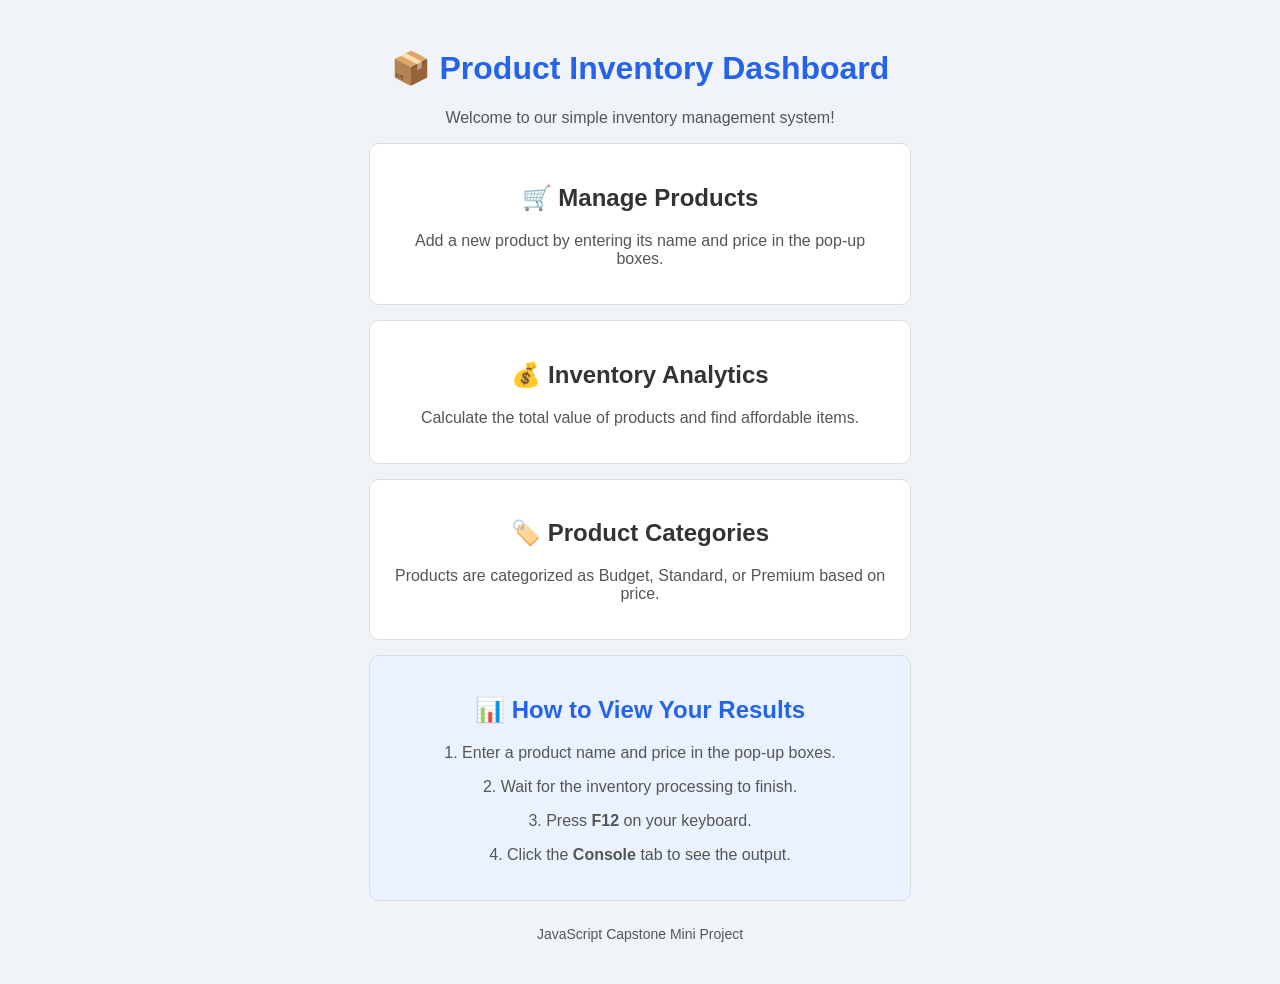
<file: Mini_Project/index.html>
<!DOCTYPE html>
<html lang="en">
<head>
    <meta charset="UTF-8">
    <meta name="viewport" content="width=device-width, initial-scale=1.0">
    <title>Product Inventory Dashboard</title>
    <link rel="stylesheet" href="style.css">
</head>
<body>

    <h1>📦 Product Inventory Dashboard</h1>
    <p>Welcome to our simple inventory management system!</p>

    <div class="card">
        <h2>🛒 Manage Products</h2>
        <p>Add a new product by entering its name and price in the pop-up boxes.</p>
    </div>

    <div class="card">
        <h2>💰 Inventory Analytics</h2>
        <p>Calculate the total value of products and find affordable items.</p>
    </div>

    <div class="card">
        <h2>🏷️ Product Categories</h2>
        <p>Products are categorized as Budget, Standard, or Premium based on price.</p>
    </div>

    <div class="card instructions">
        <h2>📊 How to View Your Results</h2>
        <p>1. Enter a product name and price in the pop-up boxes.</p>
        <p>2. Wait for the inventory processing to finish.</p>
        <p>3. Press <strong>F12</strong> on your keyboard.</p>
        <p>4. Click the <strong>Console</strong> tab to see the output.</p>
    </div>

    <p class="footer">JavaScript Capstone Mini Project</p>

    <script src="capstone.js"></script>
</body>
</html>
</file>
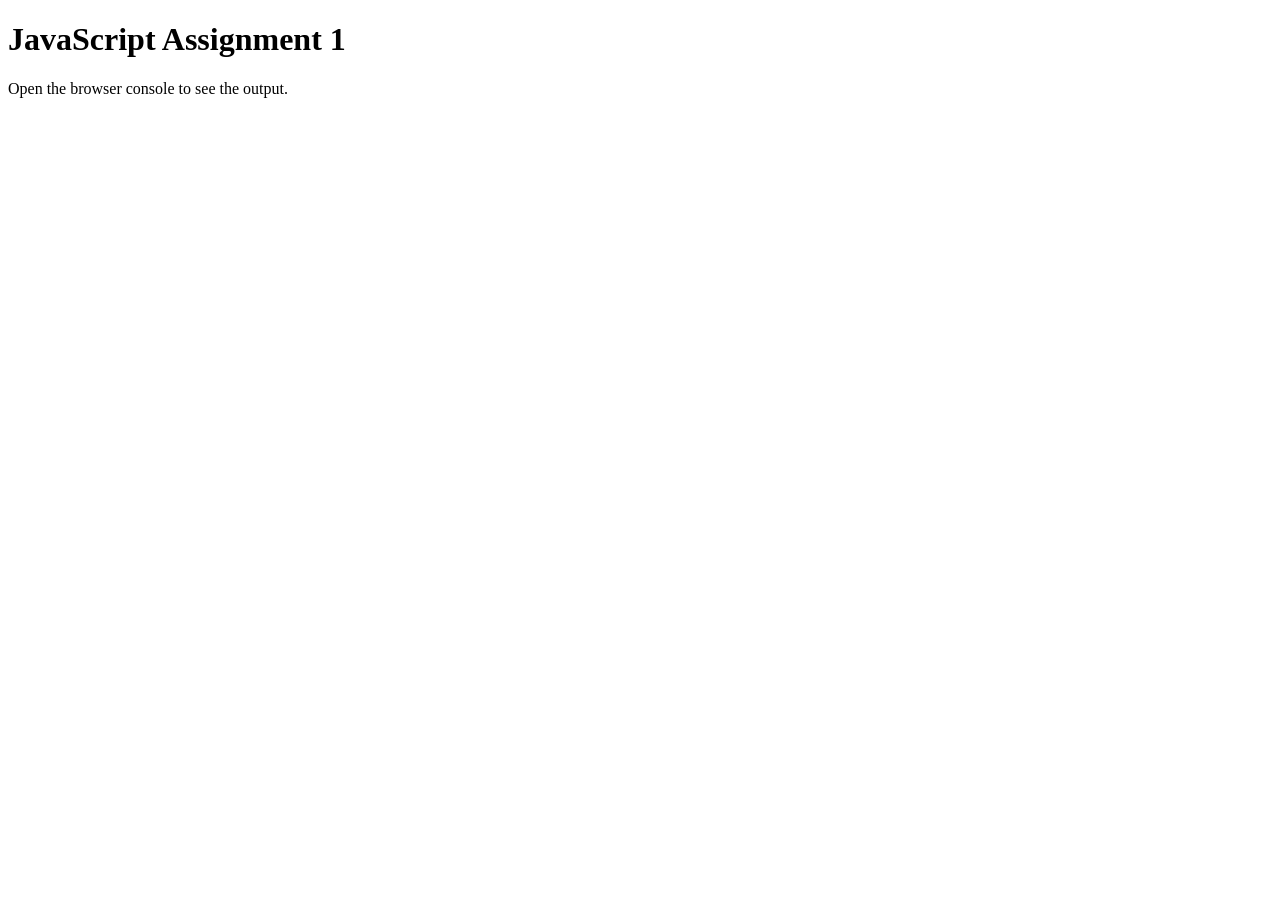
<file: Assignment/Assigment1/index.html>
<!DOCTYPE html>
<html lang="en">
<head>
  <meta charset="UTF-8">
  <title>Assignment 1</title>
</head>
<body>
  <h1>JavaScript Assignment 1</h1>
  <p>Open the browser console to see the output.</p>

  <script src="Assignment1.js"></script>
</body>
</html>
</file>
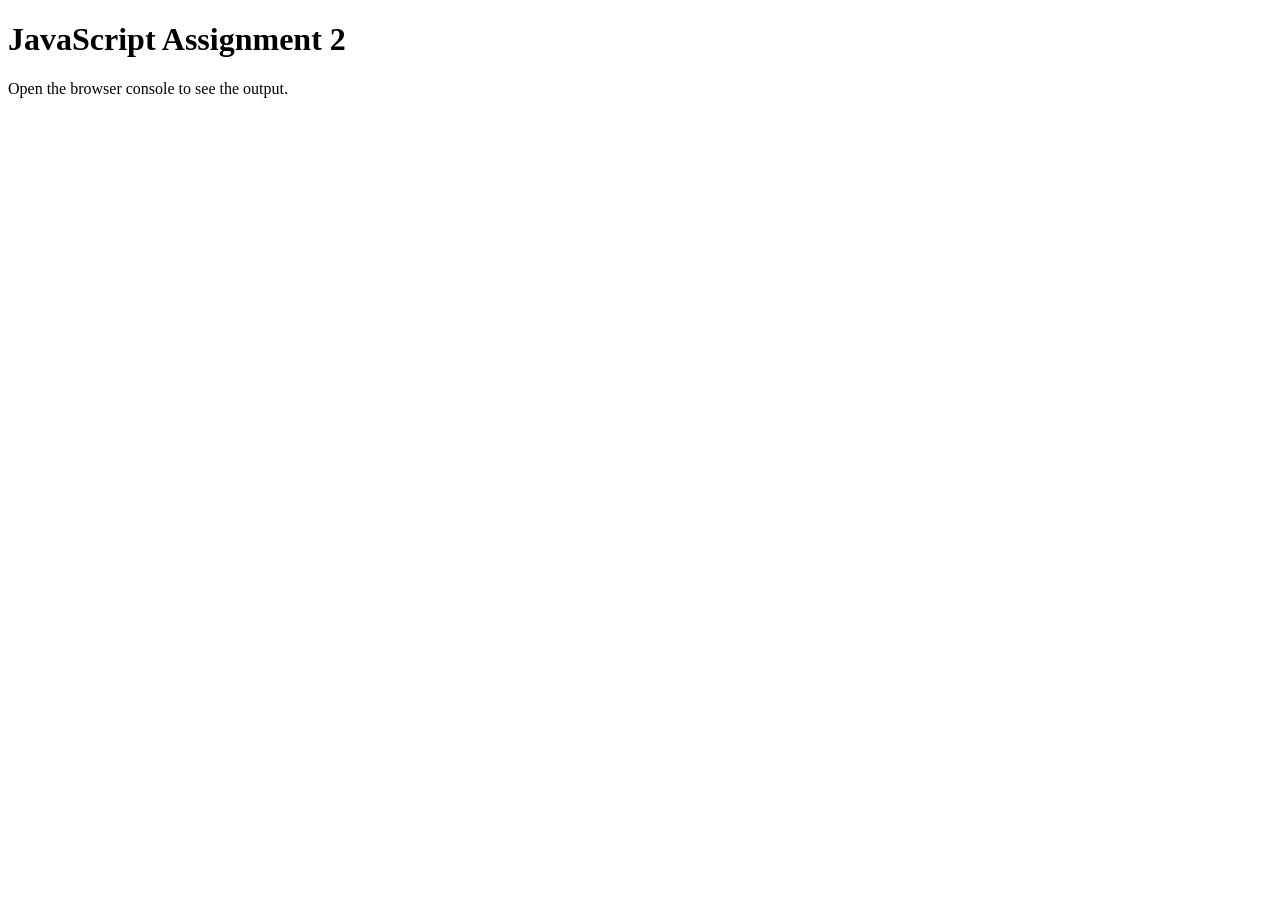
<file: Assignment/Assigment2/index.html>
<!DOCTYPE html>
<html lang="en">
<head>
  <meta charset="UTF-8">
  <title>Assignment 2</title>
</head>
<body>
  <h1>JavaScript Assignment 2</h1>
  <p>Open the browser console to see the output.</p>

  <script src="assignment2.js"></script>
</body>
</html>
</file>
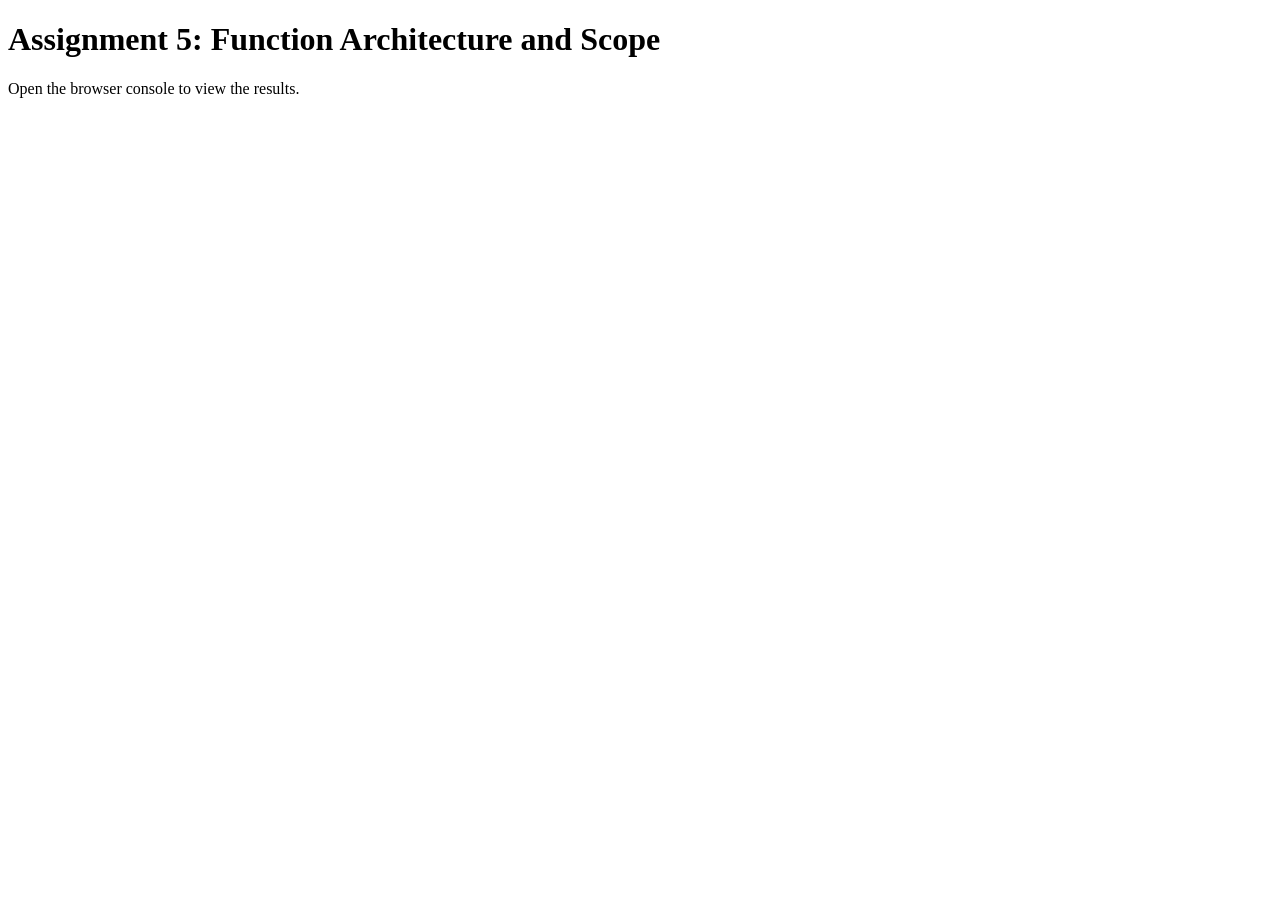
<file: Assignment/Assigment5/index.html>
<!DOCTYPE html>
<html lang="en">
<head>
    <meta charset="UTF-8">
    <meta name="viewport" content="width=device-width, initial-scale=1.0">
    <title>Assignment 5 - Functions and Scope</title>
</head>
<body>
    <h1>Assignment 5: Function Architecture and Scope</h1>
    <p>Open the browser console to view the results.</p>

    <script src="assignment5.js"></script>
</body>
</html>
</file>
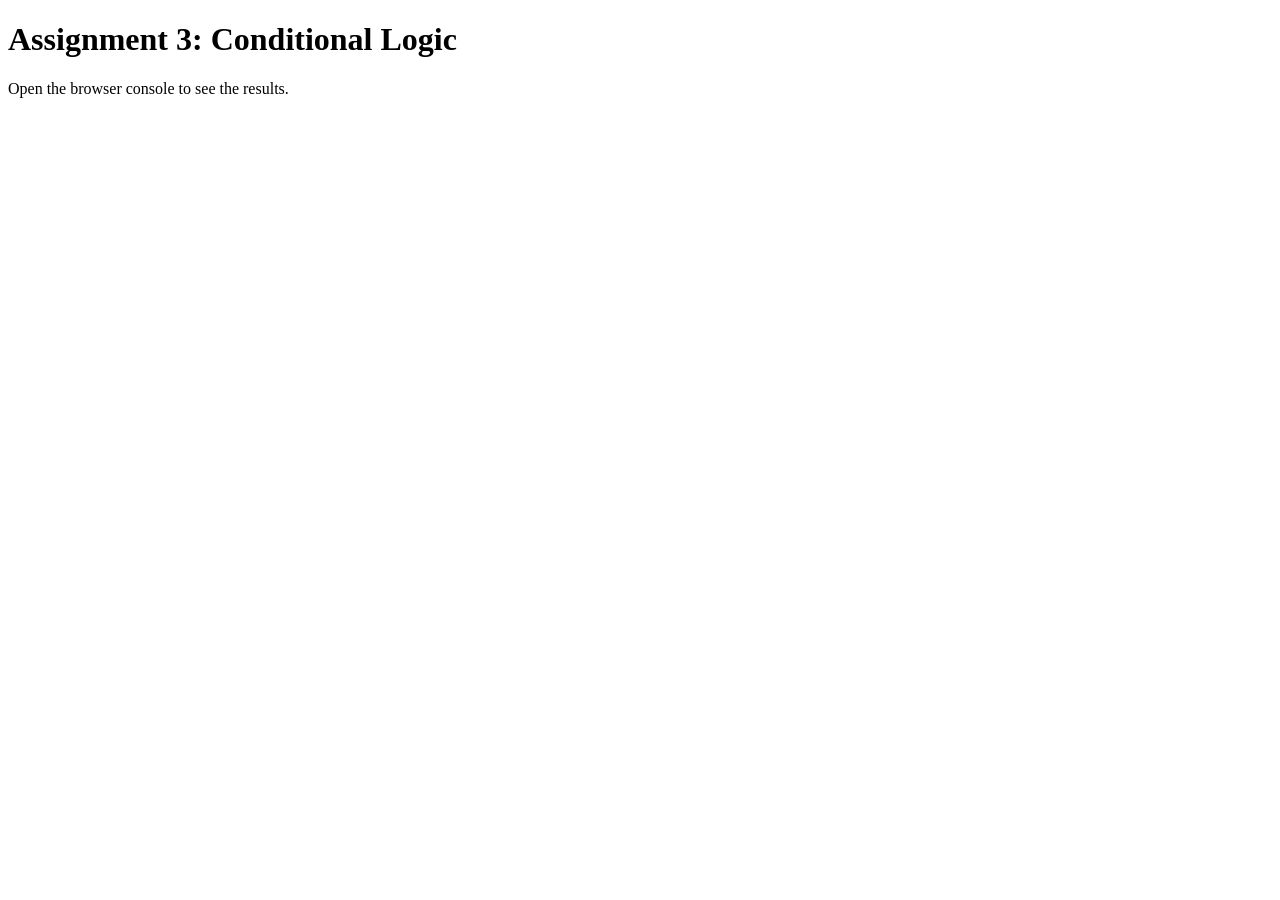
<file: Assignment/Assignment3/index.html>
<!DOCTYPE html>
<html lang="en">
<head>
    <meta charset="UTF-8">
    <meta name="viewport" content="width=device-width, initial-scale=1.0">
    <title>Assignment 3 - Conditional Logic</title>
</head>
<body>
    <h1>Assignment 3: Conditional Logic</h1>
    <p>Open the browser console to see the results.</p>

    <script src="assignment3.js"></script>
</body>
</html>
</file>
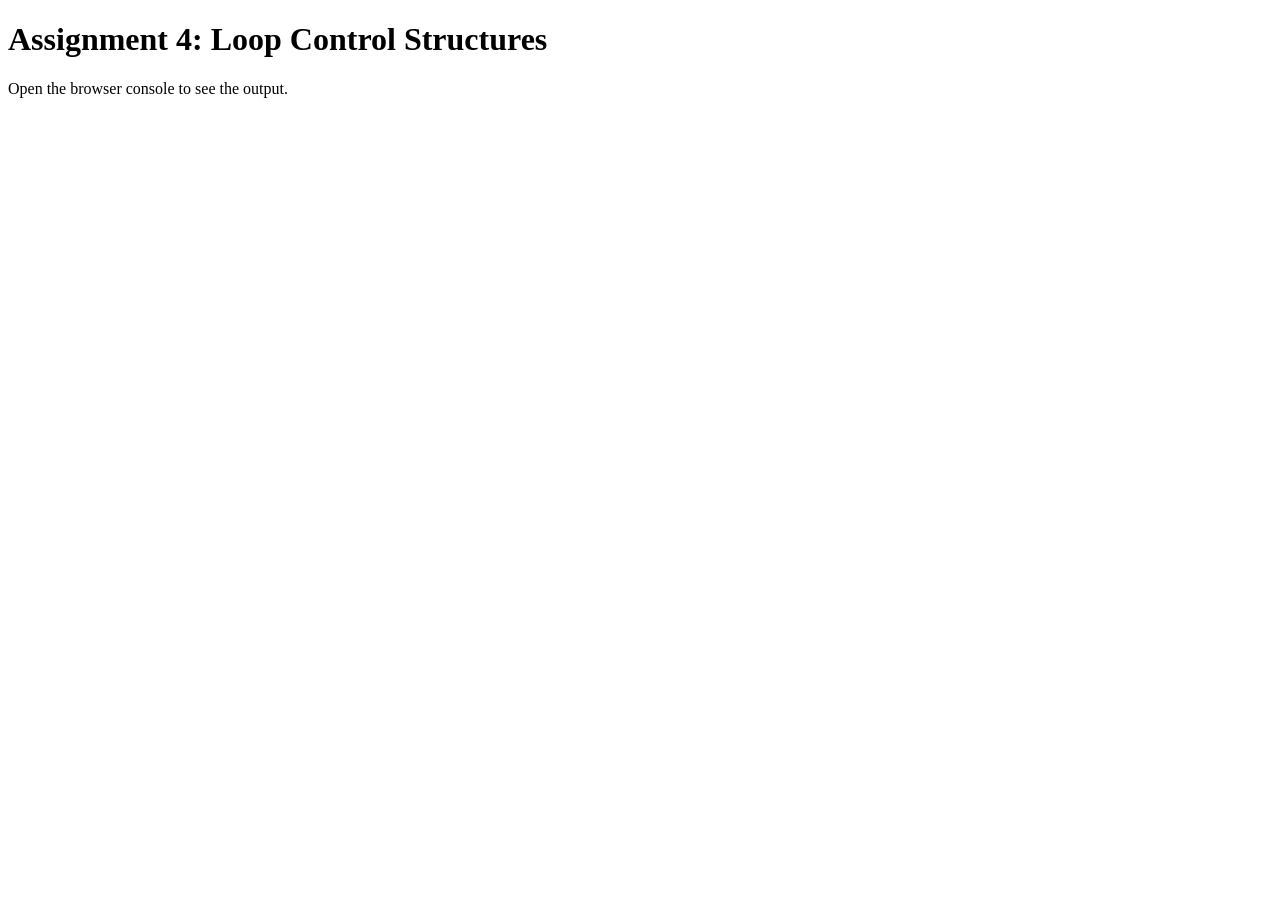
<file: Assignment/Assignment4/index.html>
<!DOCTYPE html>
<html lang="en">
<head>
    <meta charset="UTF-8">
    <meta name="viewport" content="width=device-width, initial-scale=1.0">
    <title>Assignment 4 - Loop Control Structures</title>
</head>
<body>
    <h1>Assignment 4: Loop Control Structures</h1>
    <p>Open the browser console to see the output.</p>

    <script src="assignment4.js"></script>
</body>
</html>
</file>
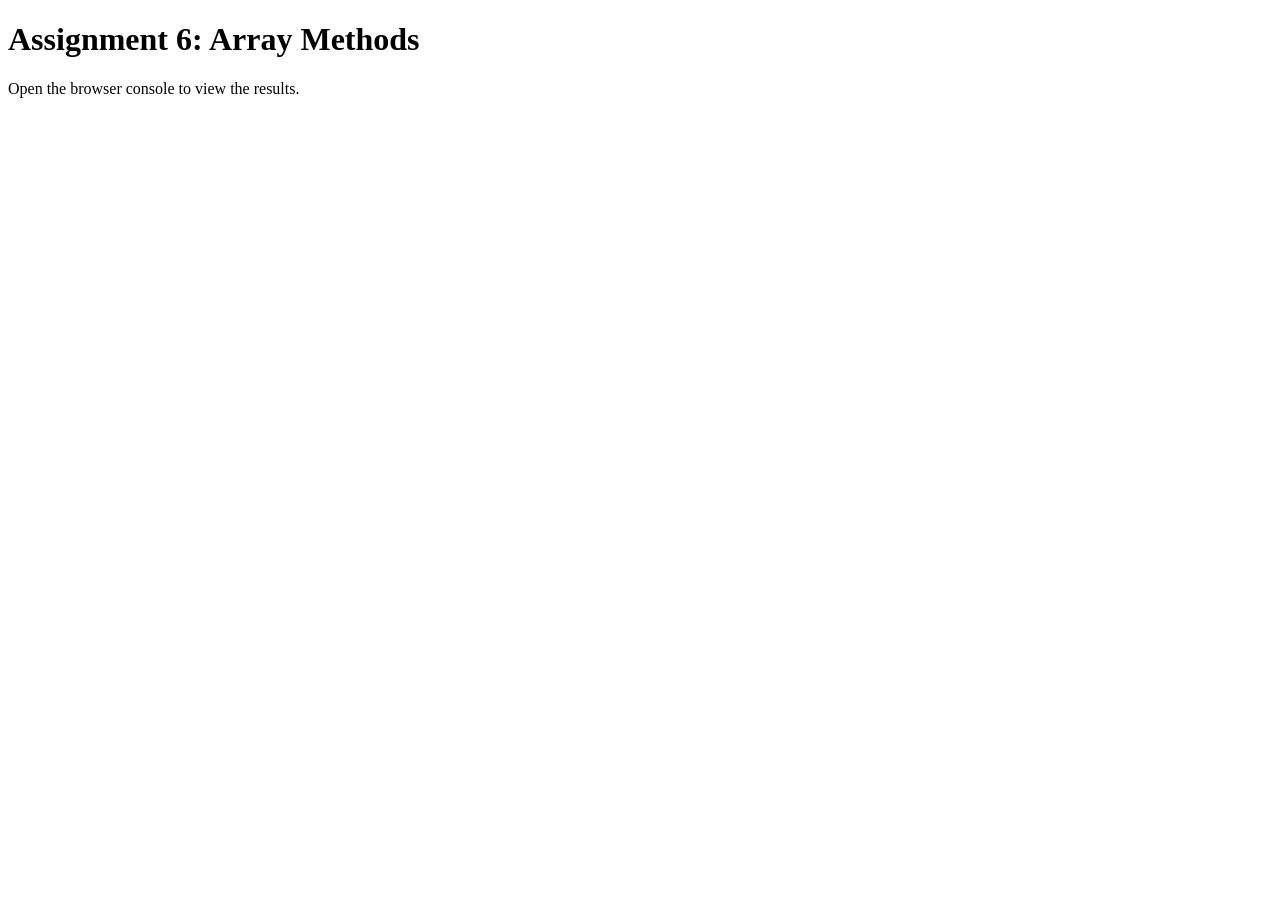
<file: Assignment/Assignment6/index.html>
<!DOCTYPE html>
<html lang="en">
<head>
    <meta charset="UTF-8">
    <meta name="viewport" content="width=device-width, initial-scale=1.0">
    <title>Assignment 6 - Array Methods</title>
</head>
<body>
    <h1>Assignment 6: Array Methods</h1>
    <p>Open the browser console to view the results.</p>

    <script src="assignment6.js"></script>
</body>
</html>
</file>
<file: Mini_Project/style.css>
body {
  font-family: Arial, sans-serif;
  background-color: #f0f4f8;
  text-align: center;
  padding: 20px;
}

h1 {
  color: #2563eb;
}

p {
  color: #555;
}

.card {
  background-color: white;
  padding: 20px;
  margin: 15px auto;
  max-width: 500px;
  border-radius: 10px;
  border: 1px solid #ddd;
}

.card h2 {
  color: #333;
}

.instructions {
  background-color: #eaf2ff;
}

.instructions h2 {
  color: #2563eb;
}

.footer {
  margin-top: 25px;
  font-size: 14px;
}
</file>
